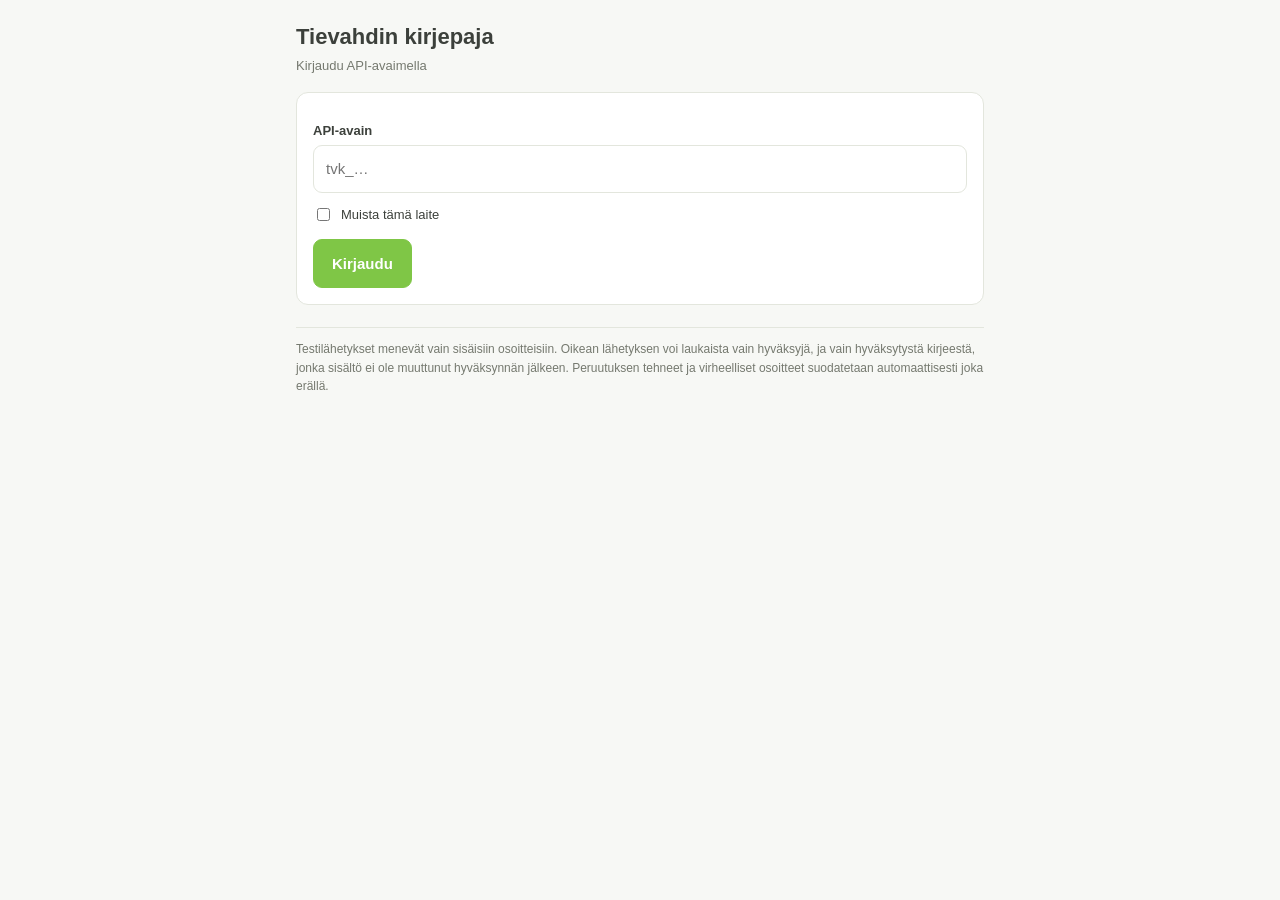
<file: index.html>
<!DOCTYPE html>
<html lang="fi">
<head>
<meta charset="utf-8" />
<meta name="viewport" content="width=device-width, initial-scale=1" />
<meta name="robots" content="noindex, nofollow" />
<!-- Tiukka CSP: ei inline-skriptejä, ei ulkoisia yhteyksiä muualle kuin omaan API:in.
     Tämä katkaisee XSS-ketjun, jolla sisältöä syöttävä käyttäjä voisi varastaa
     hyväksyjän API-avaimen (turvakatselmus 20.8.2026). -->
<meta http-equiv="Content-Security-Policy" content="default-src 'none'; connect-src https://uzaaynqxbfpjxgvetgam.supabase.co; script-src 'self'; style-src 'self' 'unsafe-inline' https://fonts.googleapis.com; font-src https://fonts.gstatic.com; img-src https: data:; frame-src https://uzaaynqxbfpjxgvetgam.supabase.co; base-uri 'none'; form-action 'none'" />
<title>Tievahdin kirjepaja</title>
<link rel="preconnect" href="https://fonts.googleapis.com" />
<link rel="stylesheet" href="https://fonts.googleapis.com/css2?family=Poppins:wght@400;500;600;700&display=swap" />
<link rel="stylesheet" href="kirjepaja.css?v=20260910081751" />
</head>
<body>
<main>
  <h1>Tievahdin kirjepaja</h1>
  <p class="sub" id="whoami">Kirjaudu API-avaimella</p>

  <section id="login" class="card">
    <label for="key">API-avain</label>
    <input id="key" type="password" placeholder="tvk_…" autocomplete="current-password" />
    <label class="check"><input id="remember" type="checkbox" /> Muista tämä laite</label>
    <div class="row"><button id="loginBtn" class="primary" type="button">Kirjaudu</button></div>
    <div id="loginMsg" class="msgbox"></div>
  </section>

  <section id="listView" class="hide">
    <h2>Kohdeyleisöt</h2>
    <div class="aud" id="auds"></div>
    <h2>Kirjeet</h2>
    <div id="list"></div>
    <div class="row">
      <button id="newBtn" class="primary" type="button">+ Uusi kirje</button>
      <button id="reloadBtn" class="ghost" type="button">Päivitä</button>
      <button id="logoutBtn" class="ghost" type="button">Kirjaudu ulos</button>
    </div>
  </section>

  <section id="editView" class="hide">
    <div class="row"><button id="backBtn" class="ghost" type="button">&larr; Takaisin</button></div>
    <div class="card">
      <label for="stream">Kohdeyleisö</label>
      <select id="stream"></select>
      <div id="segmentInfo" class="msgbox"></div>
      <label for="subject">Aihe (näkyy saapuneissa)</label>
      <input id="subject" />
      <label for="preheader">Preheader (40–100 merkkiä)</label>
      <textarea id="preheader" class="short"></textarea>
      <label for="heading">Pääotsikko kirjeessä</label>
      <input id="heading" />
      <label for="hero_url">Hero-kuvan URL (valinnainen, Tievahdin kuvasäilöstä)</label>
      <input id="hero_url" placeholder="https://…" />
      <label for="hero_alt">Hero-kuvan alt-teksti</label>
      <input id="hero_alt" />

      <h2 class="tight">Sisältölohkot</h2>
      <div id="blocks"></div>
      <div class="row"><button id="addBlockBtn" class="ghost" type="button">+ Lisää lohko</button></div>

      <h2 class="tight">Toimintakutsu (CTA-laatikko)</h2>
      <label for="cta_heading">Laatikon otsikko (valinnainen, esim. "Hyödynnä etu 30.9. mennessä")</label>
      <input id="cta_heading" />
      <label for="cta_text">Laatikon saateteksti nappien yläpuolelle (valinnainen)</label>
      <textarea id="cta_text" class="short"></textarea>
      <label for="cta_label">Napin teksti</label>
      <input id="cta_label" />
      <label for="cta_url">Napin URL</label>
      <input id="cta_url" placeholder="https://…" />
      <label for="cta2_label">Toisen napin teksti (valinnainen, oranssi nappi kahdelle polulle)</label>
      <input id="cta2_label" />
      <label for="cta2_url">Toisen napin URL</label>
      <input id="cta2_url" placeholder="https://…" />

      <h2 class="tight">Footer</h2>
      <label for="footer_reason">Footerin tilaussyy</label>
      <textarea id="footer_reason" class="short"></textarea>
      <div class="row"><button id="saveBtn" class="primary" type="button">Tallenna ja esikatsele</button></div>
      <div id="editMsg" class="msgbox"></div>
    </div>

    <div id="previewCard" class="card hide">
      <h2 class="tight">Esikatselu</h2>
      <iframe id="preview" title="Kirjeen esikatselu" sandbox="" referrerpolicy="no-referrer"></iframe>
      <p class="small">Kirje näkyy aina vaalealla pohjalla; linkit eivät toimi esikatselussa.</p>
      <div class="row">
        <input id="testTo" class="grow" placeholder="oma.osoite@tievahti.fi" />
        <button id="testBtn" type="button">Testilähetys</button>
      </div>
      <div class="row">
        <button id="approvalBtn" type="button">Pyydä hyväksyntä</button>
        <button id="approveBtn" class="hide" type="button">Hyväksy</button>
        <button id="rejectBtn" class="ghost hide" type="button">Hylkää</button>
        <button id="sendBtn" class="danger hide" type="button">Lähetä yleisölle</button>
        <button id="resumeBtn" class="danger hide" type="button">Jatka keskeytynyttä lähetystä</button>
      </div>
      <div id="actionMsg" class="msgbox"></div>
      <div id="jobBox" class="msgbox"></div>
    </div>
  </section>

  <p class="gate">Testilähetykset menevät vain sisäisiin osoitteisiin. Oikean lähetyksen voi
  laukaista vain hyväksyjä, ja vain hyväksytystä kirjeestä, jonka sisältö ei ole muuttunut
  hyväksynnän jälkeen. Peruutuksen tehneet ja virheelliset osoitteet suodatetaan
  automaattisesti joka erällä.</p>
</main>
<script src="kirjepaja.js?v=20260910081751"></script>
</body>
</html>
</file>
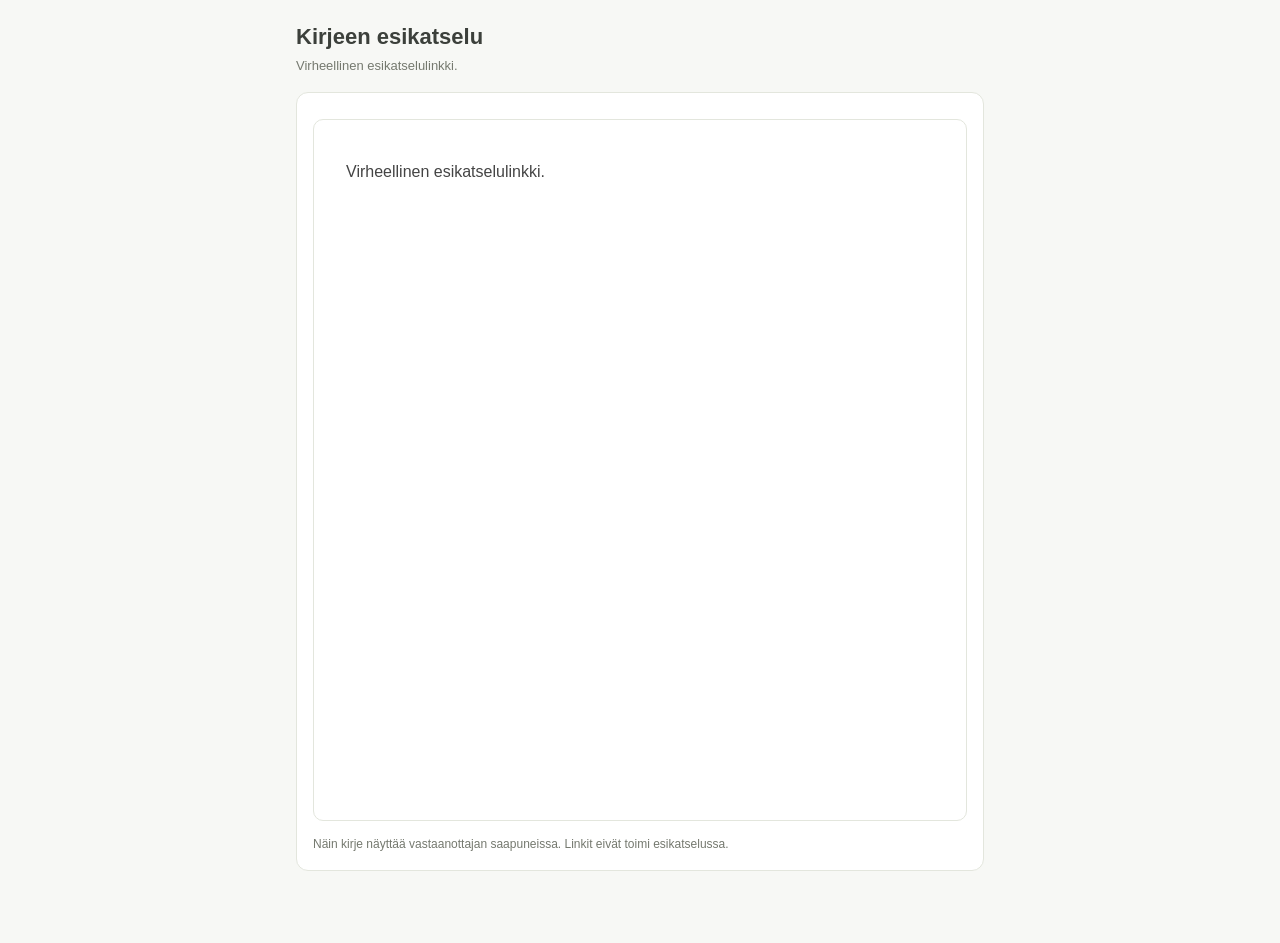
<file: esikatselu.html>
<!DOCTYPE html>
<html lang="fi">
<head>
<meta charset="utf-8" />
<meta name="viewport" content="width=device-width, initial-scale=1" />
<meta name="robots" content="noindex, nofollow" />
<!-- Sama tiukka CSP kuin kirjepajassa. Esikatselu haetaan tekstinä ja renderöidään
     tyhjällä sandboxilla (opaakki origin), joten kirjeen sisältö ei pääse sivun
     kontekstiin. Sivu ei sisällä salaisuuksia; token on linkissä. -->
<meta http-equiv="Content-Security-Policy" content="default-src 'none'; connect-src https://uzaaynqxbfpjxgvetgam.supabase.co; script-src 'self'; style-src 'self' 'unsafe-inline' https://fonts.googleapis.com; font-src https://fonts.gstatic.com; img-src https: data:; base-uri 'none'; form-action 'none'" />
<title>Tievahdin kirje – esikatselu</title>
<link rel="preconnect" href="https://fonts.googleapis.com" />
<link rel="stylesheet" href="https://fonts.googleapis.com/css2?family=Poppins:wght@400;500;600;700&display=swap" />
<link rel="stylesheet" href="kirjepaja.css?v=20260910081751" />
<link rel="stylesheet" href="esikatselu.css?v=20260910081751" />
</head>
<body>
<main>
  <h1>Kirjeen esikatselu</h1>
  <p class="sub" id="status">Ladataan…</p>
  <div class="card">
    <iframe id="preview" class="tall" title="Kirjeen esikatselu" sandbox="" referrerpolicy="no-referrer"></iframe>
    <p class="small">Näin kirje näyttää vastaanottajan saapuneissa. Linkit eivät toimi esikatselussa.</p>
  </div>
</main>
<script src="esikatselu.js?v=20260910081751"></script>
</body>
</html>
</file>
<file: kirjepaja.css>
:root {
  --bg:#F7F8F5; --card:#FFFFFF; --ink:#3C403B; --muted:#75796F; --line:#E3E6DD;
  --green:#7FC646; --green-ink:#4E8A1F; --cyan-soft:#E2F6FD; --amber-soft:#FDF3DF;
  --ok-soft:#EDF7E2; --red:#C4443B; --red-soft:#FBEAE8; --chip:#EFF1EA;
}
@media (prefers-color-scheme: dark) {
  :root:not([data-theme="light"]) {
    --bg:#1D201C; --card:#262A24; --ink:#E5E8E0; --muted:#A2A79A; --line:#3A3F36;
    --green:#7FC646; --green-ink:#A5DB74; --cyan-soft:#17333D; --amber-soft:#3B3323;
    --ok-soft:#2A3822; --red:#F09189; --red-soft:#3C2422; --chip:#30342C;
  }
}
* { box-sizing:border-box; }
body { margin:0; background:var(--bg); color:var(--ink);
  font-family:Poppins,Arial,Helvetica,sans-serif; line-height:1.55; }
main { max-width:720px; margin:0 auto; padding:20px 16px 60px; }
h1 { font-size:22px; margin:0 0 2px; }
h2 { font-size:13px; text-transform:uppercase; letter-spacing:.09em; color:var(--muted);
  margin:28px 0 10px; font-weight:600; }
h2.tight { margin-top:16px; }
h3 { margin:0; font-size:15px; font-weight:600; }
p.sub { color:var(--muted); font-size:13px; margin:0 0 16px; }
p.small { font-size:12px; color:var(--muted); margin:6px 0 0; }
.card { background:var(--card); border:1px solid var(--line); border-radius:12px;
  padding:16px; margin-bottom:12px; }
label { display:block; font-size:13px; font-weight:600; margin:12px 0 4px; }
label.check { font-weight:400; display:flex; align-items:center; gap:8px; }
label.check input { width:auto; }
input, select, textarea { width:100%; padding:11px 12px; font:inherit; font-size:15px;
  color:var(--ink); background:var(--card); border:1px solid var(--line); border-radius:9px; }
textarea { min-height:90px; resize:vertical; }
textarea.short { min-height:60px; }
input:focus-visible, select:focus-visible, textarea:focus-visible, button:focus-visible {
  outline:2px solid var(--green); outline-offset:2px; }
button { font:inherit; font-size:15px; font-weight:600; padding:12px 18px; border-radius:9px;
  border:1px solid var(--line); background:var(--card); color:var(--ink); cursor:pointer; }
button.primary { background:var(--green); border-color:var(--green); color:#fff; }
button.danger { background:var(--red); border-color:var(--red); color:#fff; }
button.ghost { background:transparent; }
button:disabled { opacity:.45; cursor:not-allowed; }
.row { display:flex; flex-wrap:wrap; gap:8px; margin-top:14px; align-items:center; }
.grow { flex:1 1 180px; width:auto; }
.aud { display:grid; grid-template-columns:repeat(auto-fit,minmax(140px,1fr)); gap:8px; }
.aud div { background:var(--card); border:1px solid var(--line); border-radius:10px;
  padding:10px 12px; }
.aud b { display:block; font-size:22px; color:var(--green-ink);
  font-variant-numeric:tabular-nums; }
.aud span { font-size:12px; color:var(--muted); }
.item { display:flex; justify-content:space-between; align-items:flex-start; gap:10px;
  background:var(--card); border:1px solid var(--line); border-radius:10px;
  padding:12px 14px; margin-bottom:8px; cursor:pointer; text-align:left; width:100%; }
.item small { color:var(--muted); display:block; margin-top:2px; }
.chip { font-size:11px; padding:3px 9px; border-radius:999px; background:var(--chip);
  white-space:nowrap; }
.c-hyvaksyntapyynto { background:var(--amber-soft); }
.c-hyvaksytty { background:var(--ok-soft); color:var(--green-ink); }
.c-lahetys_kesken { background:var(--amber-soft); }
.c-lahetetty { background:var(--cyan-soft); }
.c-hylatty { background:var(--red-soft); color:var(--red); }
iframe { width:100%; height:520px; border:1px solid var(--line); border-radius:10px;
  background:#fff; margin-top:10px; }
.msgbox:empty { display:none; }
.msg { padding:11px 13px; border-radius:9px; font-size:14px; margin-top:12px;
  white-space:pre-wrap; }
.msg.err { background:var(--red-soft); color:var(--red); }
.msg.ok { background:var(--ok-soft); color:var(--green-ink); }
.msg ul { margin:6px 0 0; padding-left:20px; }
.blk { border:1px dashed var(--line); border-radius:9px; padding:10px; margin-top:10px; }
.hide { display:none; }
.gate { font-size:12px; color:var(--muted); margin-top:22px; border-top:1px solid var(--line);
  padding-top:12px; }
</file>
<file: esikatselu.css>
/* Esikatselusivun lisätyylit (perustyylit tulevat kirjepaja.css:stä). */
.tall { height: 78vh; min-height: 460px; }
</file>
